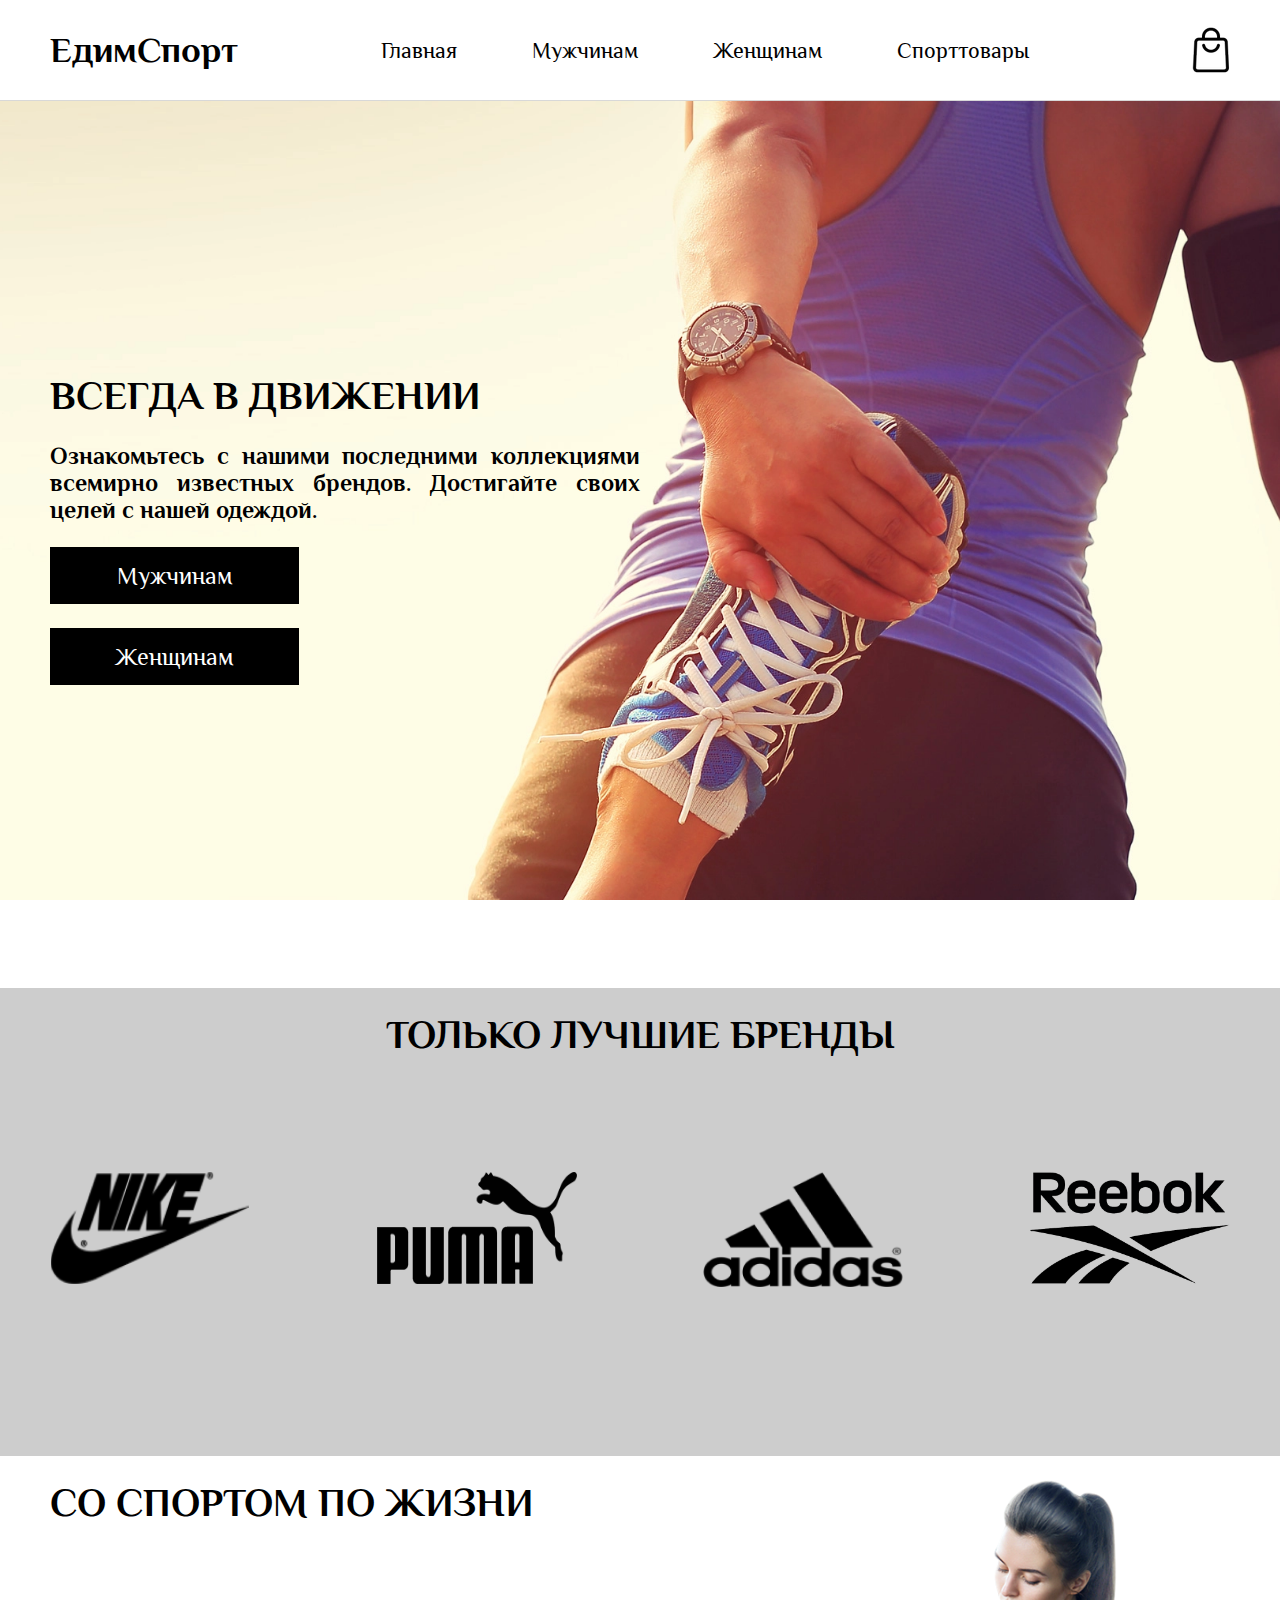
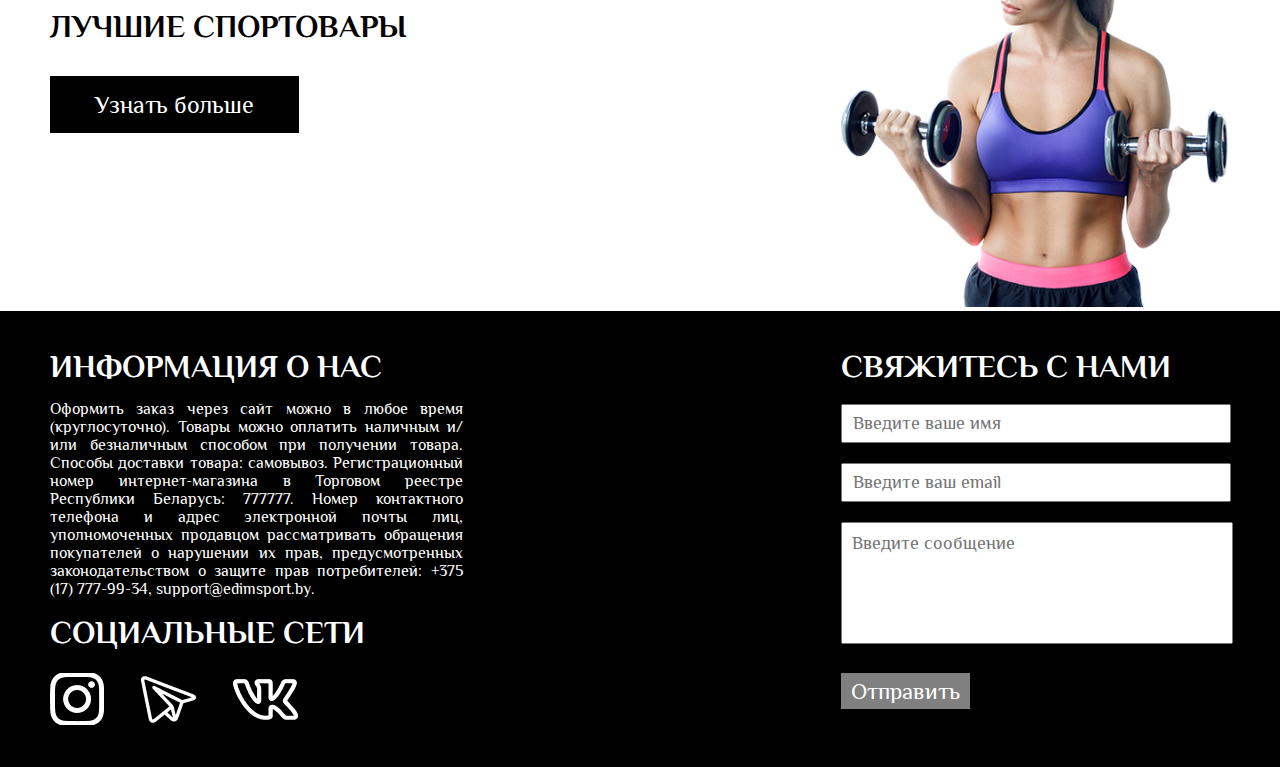
<file: index.html>
<!doctype html>
<html lang="en">
<head>
    <meta charset="UTF-8">
    <meta name="viewport"
          content="width=device-width, user-scalable=no, initial-scale=1.0, maximum-scale=1.0, minimum-scale=1.0">
    <meta http-equiv="X-UA-Compatible" content="ie=edge">
    <link rel="preconnect" href="https://fonts.googleapis.com">
    <link rel="preconnect" href="https://fonts.gstatic.com" crossorigin>
    <link href="https://fonts.googleapis.com/css2?family=Philosopher&display=swap" rel="stylesheet">
    <link rel="stylesheet" href="styles/style.css">
    <title>ЕдимСпорт</title>
</head>
<body>
    <header>
        <div class="header-wrapper">
            <h1><a class="title" href="index.html">ЕдимСпорт</a></h1>
            <nav class="menu">
                <a class="menu-a" href="index.html">Главная</a>
                <a class="menu-a" href="catalog.html" onclick="localStorage.setItem('typePage','Мужчинам');">Мужчинам</a>
                <a class="menu-a" href="catalog.html" onclick="localStorage.setItem('typePage','Женщинам');">Женщинам</a>
                <a class="menu-a" href="catalog.html" onclick="localStorage.setItem('typePage','Спорттовары');">Спорттовары</a>
            </nav>

            <div class="menu-block">
                <div class="burger-menu">
                    <input id="menu-toggle" type="checkbox" />
                    <label class="menu-btn" for="menu-toggle">
                        <span></span>
                    </label>
                    <ul class="menubox">
                        <li><a class="menu-item" href="index.html">Главная</a></li>
                        <li><a class="menu-item" href="catalog.html" onclick="localStorage.setItem('typePage','Мужчинам');">Мужчинам</a></li>
                        <li><a class="menu-item" href="catalog.html" onclick="localStorage.setItem('typePage','Женщинам');">Женщинам</a></li>
                        <li><a class="menu-item" href="catalog.html" onclick="localStorage.setItem('typePage','Спорттовары');">Спорттовары</a></li>
                        <li><a class="menu-item" href="#">Корзина</a></li>
                    </ul>
                </div>
                <img class="img-basket" src="assets/icons/basket.png">
            </div>
        </div>
    </header>
    <main>
        <section class="section-one">
            <div class="content-wrapper">
                <div class="text-wrapper">
                    <h2>ВСЕГДА В ДВИЖЕНИИ</h2>
                    <p>Ознакомьтесь с нашими последними коллекциями всемирно известных брендов.
                        Достигайте своих целей с нашей одеждой.</p>
                    <a class="btn-home" href="catalog.html" onclick="localStorage.setItem('typePage','Мужчинам');">Мужчинам</a>
                    <a class="btn-home" href="catalog.html" onclick="localStorage.setItem('typePage','Женщинам');">Женщинам</a>
                </div>
            </div>
        </section>
        <section class="section-two">
            <div class="content-wrapper">
                <h2>ТОЛЬКО ЛУЧШИЕ БРЕНДЫ</h2>
                <div class="brand-wrapper">
                    <img src="assets/images/nike.png" width="200px" height="112px">
                    <img src="assets/images/puma.png" width="200px" height="112px">
                    <img src="assets/images/adidas.png" width="200px" height="115px">
                    <img src="assets/images/reebok.png" width="200px" height="112px">
                </div>
            </div>
        </section>
        <section>
            <div class="content-wrapper">
                <div class="section-three-wrapper">
                    <div class="text-block">
                        <h2>СО СПОРТОМ ПО ЖИЗНИ</h2>
                        <p>ЛУЧШИЕ СПОРТОВАРЫ</p>
                        <a class="btn-home" href="catalog.html" onclick="localStorage.setItem('typePage','Спорттовары');">Узнать больше</a>
                    </div>
                    <div class="img-block">
                        <img class="img-sport" src="assets/images/sport-women.png">
                    </div>
                </div>
            </div>
        </section>
    </main>
    <footer class="footer">
        <div class="content-wrapper">
            <div class="footer-wrapper">
                <div class="about-us">
                    <h3>ИНФОРМАЦИЯ О НАС</h3>
                    <p>Оформить заказ через сайт можно в любое время (круглосуточно). Товары можно оплатить наличным и/или безналичным способом при получении товара. Способы доставки товара: самовывоз.
                        Регистрационный номер интернет-магазина в Торговом реестре Республики Беларусь: 777777. Номер контактного телефона и адрес электронной почты лиц, уполномоченных продавцом рассматривать обращения покупателей о нарушении их прав, предусмотренных законодательством о защите прав потребителей: +375 (17) 777-99-34, support@edimsport.by.
                    </p>
                    <h3>СОЦИАЛЬНЫЕ СЕТИ</h3>
                    <div class="social-images">
                        <a href=""><img src="assets/icons/instagram.png" width="54" height="52" alt="instagram"></a>
                        <a href=""><img src="assets/icons/telegram.png" width="55" height="55" alt="telegram"></a>
                        <a href=""><img src="assets/icons/vk.png" width="65" height="65" alt="vk"></a>
                    </div>
                </div>
                <div class="feedback">
                    <h3>СВЯЖИТЕCЬ С НАМИ</h3>
                    <form>
                        <input name="name" type="text" placeholder="Введите ваше имя">
                        <input name="email" placeholder="Введите ваш email">
                        <textarea name="message" placeholder="Введите сообщение"></textarea>
                        <button type="submit">Отправить</button>
                    </form>
                </div>
            </div>
        </div>
    </footer>
</body>
</html>
</file>
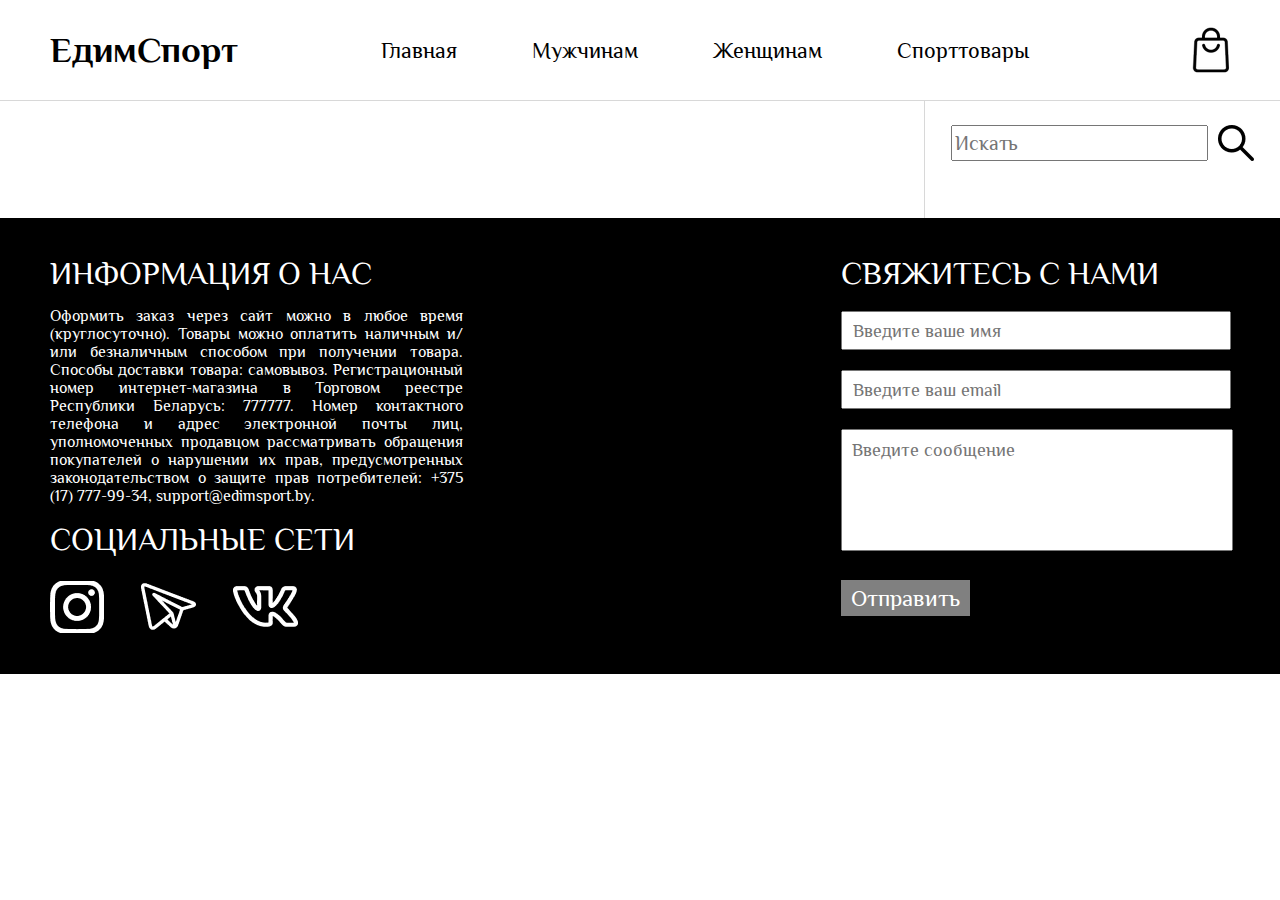
<file: catalog.html>
<!doctype html>
<html lang="en">
<head>
    <meta charset="UTF-8">
    <meta name="viewport"
          content="width=device-width, user-scalable=no, initial-scale=1.0, maximum-scale=1.0, minimum-scale=1.0">
    <meta http-equiv="X-UA-Compatible" content="ie=edge">
    <link rel="preconnect" href="https://fonts.googleapis.com">
    <link rel="preconnect" href="https://fonts.gstatic.com" crossorigin>
    <link href="https://fonts.googleapis.com/css2?family=Philosopher&display=swap" rel="stylesheet">
    <link rel="stylesheet" href="styles/style.css">
    <link rel="stylesheet" href="styles/catalog.css">
    <title>Catalog</title>
</head>
<body>
    <header>
        <div class="header-wrapper">
            <h1><a class="title" href="index.html">ЕдимСпорт</a></h1>
            <nav class="menu">
                <a class="menu-a" href="index.html">Главная</a>
                <a class="menu-a" href="catalog.html" onclick="localStorage.setItem('typePage','Мужчинам');">Мужчинам</a>
                <a class="menu-a" href="catalog.html" onclick="localStorage.setItem('typePage','Женщинам');">Женщинам</a>
                <a class="menu-a" href="catalog.html" onclick="localStorage.setItem('typePage','Спорттовары');">Спорттовары</a>
            </nav>

            <div class="menu-block">
                <div class="burger-menu">
                    <input id="menu-toggle" type="checkbox" />
                    <label class="menu-btn" for="menu-toggle">
                        <span></span>
                    </label>
                    <ul class="menubox">
                        <li><a class="menu-item" href="index.html">Главная</a></li>
                        <li><a class="menu-item" href="catalog.html" onclick="localStorage.setItem('typePage','Мужчинам');">Мужчинам</a></li>
                        <li><a class="menu-item" href="catalog.html" onclick="localStorage.setItem('typePage','Женщинам');">Женщинам</a></li>
                        <li><a class="menu-item" href="catalog.html" onclick="localStorage.setItem('typePage','Спорттовары');">Спорттовары</a></li>
                        <li><a class="menu-item" href="#">Корзина</a></li>
                    </ul>
                </div>
                <img class="img-basket" src="assets/icons/basket.png">
            </div>
        </div>
    </header>
    <main>
        <div class="catalog-wrapper">
            <section class="products">
            </section>
            <section class="categories">
                <div class="search-wrapper">
                    <input class="search-field" name="search" type="text" placeholder="Искать">
                    <img class="img-search" src="assets/icons/search.png">
                </div>
                <div class="categories-wrapper">

                </div>
            </section>
        </div>
    </main>
    <footer class="footer">
        <div class="content-wrapper">
            <div class="footer-wrapper">
                <div class="about-us">
                    <h3>ИНФОРМАЦИЯ О НАС</h3>
                    <p>Оформить заказ через сайт можно в любое время (круглосуточно). Товары можно оплатить наличным и/или безналичным способом при получении товара. Способы доставки товара: самовывоз.
                        Регистрационный номер интернет-магазина в Торговом реестре Республики Беларусь: 777777. Номер контактного телефона и адрес электронной почты лиц, уполномоченных продавцом рассматривать обращения покупателей о нарушении их прав, предусмотренных законодательством о защите прав потребителей: +375 (17) 777-99-34, support@edimsport.by.
                    </p>
                    <h3>СОЦИАЛЬНЫЕ СЕТИ</h3>
                    <div class="social-images">
                        <a href=""><img src="assets/icons/instagram.png" width="54" height="52" alt="instagram"></a>
                        <a href=""><img src="assets/icons/telegram.png" width="55" height="55" alt="telegram"></a>
                        <a href=""><img src="assets/icons/vk.png" width="65" height="65" alt="vk"></a>
                    </div>
                </div>
                <div class="feedback">
                    <h3>СВЯЖИТЕCЬ С НАМИ</h3>
                    <form>
                        <input name="name" type="text" placeholder="Введите ваше имя">
                        <input name="email" placeholder="Введите ваш email">
                        <textarea name="message" placeholder="Введите сообщение"></textarea>
                        <button type="submit">Отправить</button>
                    </form>
                </div>
            </div>
        </div>
    </footer>
    <script src="js/data.js"></script>
    <script src="js/catalog.js"></script>
</body>
</html>
</file>
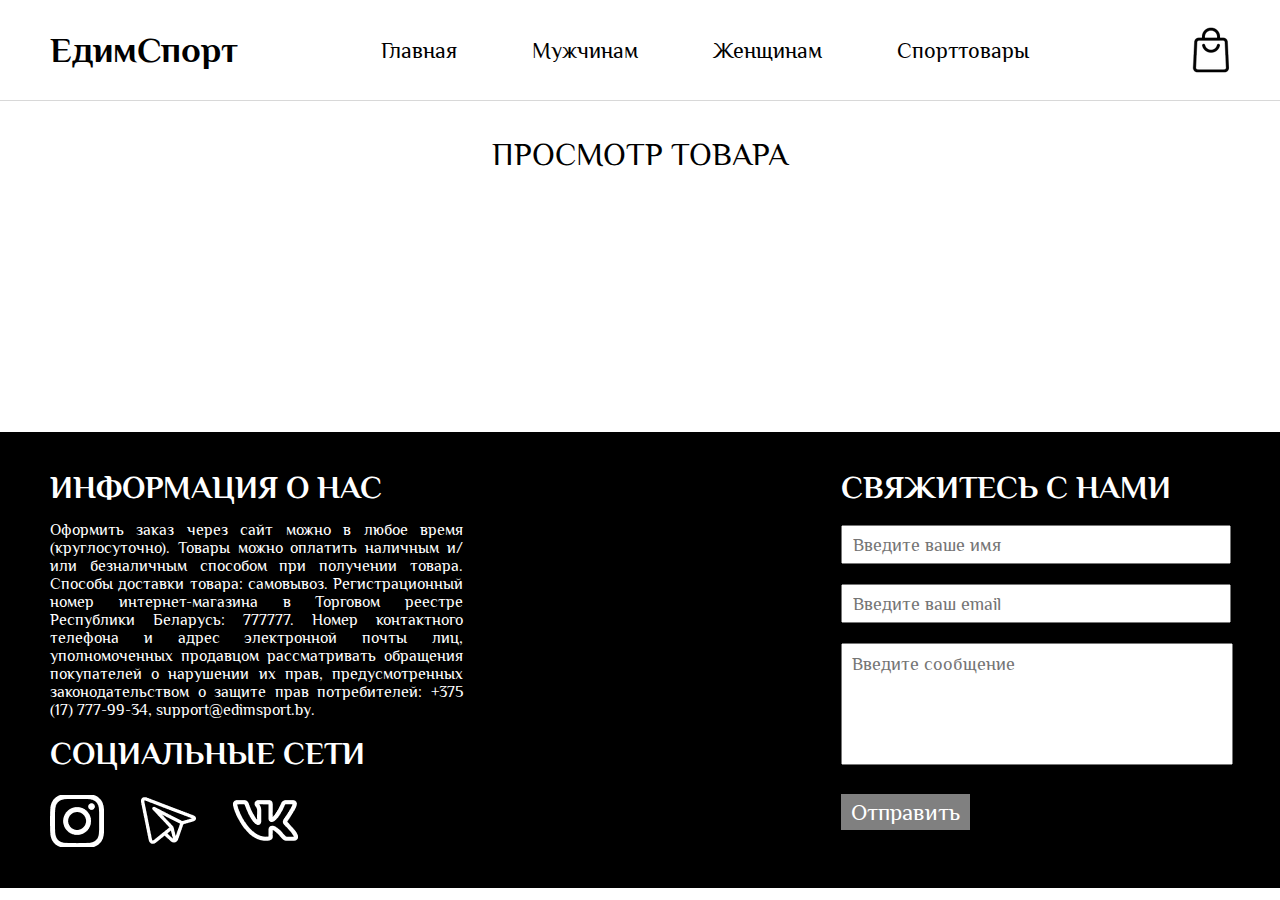
<file: view.html>
<!doctype html>
<html lang="en">
<head>
    <meta charset="UTF-8">
    <meta name="viewport"
          content="width=device-width, user-scalable=no, initial-scale=1.0, maximum-scale=1.0, minimum-scale=1.0">
    <meta http-equiv="X-UA-Compatible" content="ie=edge">
    <link rel="preconnect" href="https://fonts.googleapis.com">
    <link rel="preconnect" href="https://fonts.gstatic.com" crossorigin>
    <link href="https://fonts.googleapis.com/css2?family=Philosopher&display=swap" rel="stylesheet">
    <link rel="stylesheet" href="styles/style.css">
    <link rel="stylesheet" href="styles/view.css">
    <title>Просмотр</title>
</head>
<body>
    <header>
        <div class="header-wrapper">
            <h1><a class="title" href="index.html">ЕдимСпорт</a></h1>
            <nav class="menu">
                <a class="menu-a" href="index.html">Главная</a>
                <a class="menu-a" href="catalog.html" onclick="localStorage.setItem('typePage','Мужчинам');">Мужчинам</a>
                <a class="menu-a" href="catalog.html" onclick="localStorage.setItem('typePage','Женщинам');">Женщинам</a>
                <a class="menu-a" href="catalog.html" onclick="localStorage.setItem('typePage','Спорттовары');">Спорттовары</a>
            </nav>

            <div class="menu-block">
                <div class="burger-menu">
                    <input id="menu-toggle" type="checkbox" />
                    <label class="menu-btn" for="menu-toggle">
                        <span></span>
                    </label>
                    <ul class="menubox">
                        <li><a class="menu-item" href="index.html">Главная</a></li>
                        <li><a class="menu-item" href="catalog.html" onclick="localStorage.setItem('typePage','Мужчинам');">Мужчинам</a></li>
                        <li><a class="menu-item" href="catalog.html" onclick="localStorage.setItem('typePage','Женщинам');">Женщинам</a></li>
                        <li><a class="menu-item" href="catalog.html" onclick="localStorage.setItem('typePage','Спорттовары');">Спорттовары</a></li>
                        <li><a class="menu-item" href="#">Корзина</a></li>
                    </ul>
                </div>
                <img class="img-basket" src="assets/icons/basket.png">
            </div>
        </div>
    </header>
    <main>
        <h4 class="title-view">ПРОСМОТР ТОВАРА</h4>
        <div class="view-wrapper"></div>
    </main>
    <footer class="footer">
        <div class="content-wrapper">
            <div class="footer-wrapper">
                <div class="about-us">
                    <h3>ИНФОРМАЦИЯ О НАС</h3>
                    <p>Оформить заказ через сайт можно в любое время (круглосуточно). Товары можно оплатить наличным и/или безналичным способом при получении товара. Способы доставки товара: самовывоз.
                        Регистрационный номер интернет-магазина в Торговом реестре Республики Беларусь: 777777. Номер контактного телефона и адрес электронной почты лиц, уполномоченных продавцом рассматривать обращения покупателей о нарушении их прав, предусмотренных законодательством о защите прав потребителей: +375 (17) 777-99-34, support@edimsport.by.
                    </p>
                    <h3>СОЦИАЛЬНЫЕ СЕТИ</h3>
                    <div class="social-images">
                        <a href=""><img src="assets/icons/instagram.png" width="54" height="52" alt="instagram"></a>
                        <a href=""><img src="assets/icons/telegram.png" width="55" height="55" alt="telegram"></a>
                        <a href=""><img src="assets/icons/vk.png" width="65" height="65" alt="vk"></a>
                    </div>
                </div>
                <div class="feedback">
                    <h3>СВЯЖИТЕCЬ С НАМИ</h3>
                    <form>
                        <input name="name" type="text" placeholder="Введите ваше имя">
                        <input name="email" placeholder="Введите ваш email">
                        <textarea name="message" placeholder="Введите сообщение"></textarea>
                        <button type="submit">Отправить</button>
                    </form>
                </div>
            </div>
        </div>
    </footer>
    <script src="js/data.js"></script>
    <script src="js/view.js"></script>
</body>
</html>
</file>
<file: styles/style.css>
* {
    font-family: "Philosopher", sans-serif;
}

body, h2, h3{
    margin: 0;
}

h2{
    font-size: 40px;
}
/*-----MENU-----*/
.menu-block{
    display: flex;
}
.menu-btn{
    visibility: hidden;
    display: flex;
    align-items: center;
    position: absolute;
    top: 0;
    right: 0;
    width: 26px;
    height: 26px;
    cursor: pointer;
    z-index: 1;
}

.menu-btn > span,
.menu-btn > span::before,
.menu-btn > span::after {
    display: block;
    position: absolute;
    width: 100%;
    height: 2px;
    background-color: #616161;
    transition-duration: .25s;
}
.menu-btn > span::before {
    content: '';
    top: -8px;
}
.menu-btn > span::after {
    content: '';
    top: 8px;
}
.menubox{
    display: block;
    position: absolute;
    visibility: hidden;
    top: 0;
    left: -100%;
    width: 100%;
    height: auto;
    text-align: center;
    margin: 0;
    padding: 80px 0;
    list-style: none;
    background-color: #ECEFF1;
    box-shadow: 1px 0px 6px rgba(0, 0, 0, .2);
    transition-duration: .25s;
}
.menu-item {
    display: block;
    padding: 12px 24px;
    color: #333;
    font-family: 'Roboto', sans-serif;
    font-size: 20px;
    font-weight: 600;
    text-decoration: none;
    transition-duration: .25s;
}
.menu-item:hover {
    background-color: #CFD8DC;
}
#menu-toggle{
    opacity: 0;
}
#menu-toggle:checked ~ .menu-btn > span{
    transform: rotate(45deg);
}
#menu-toggle:checked ~ .menu-btn > span::before{
    top: 0;
    transform: rotate(0);
}
#menu-toggle:checked ~ .menu-btn > span::after{
    top: 0;
    transform: rotate(90deg);
}
#menu-toggle:checked ~ .menubox{
    visibility: visible;
    left: 0;
}
.menu-btn{
    display: flex;
    align-items: center;
    position: absolute;
    top: 41px;
    right: 17px;
    width: 40px;
    height: 26px;
    cursor: pointer;
    z-index: 1;
}

.menu-btn > span,
.menu-btn > span::before,
.menu-btn > span::after {
    display: block;
    position: absolute;
    width: 100%;
    height: 1px;
    background-color: #616161;
    transition-duration: .25s;
}
.menu-btn > span::before {
    content: '';
    top: -8px;
}
.menu-btn > span::after {
    content: '';
    top: 8px;
}

.menubox{
    display: block;
    position: absolute;
    visibility: hidden;
    top: 0;
    left: -100%;
    width: 100%;
    height: auto;
    text-align: center;
    margin: 0;
    padding: 80px 0;
    list-style: none;
    background-color: #ECEFF1;
    box-shadow: 1px 0px 6px rgba(0, 0, 0, .2);
    transition-duration: .25s;
}

.menu-item {
    display: block;
    padding: 12px 24px;
    color: #333;
    font-family: 'Roboto', sans-serif;
    font-size: 20px;
    font-weight: 600;
    text-decoration: none;
    transition-duration: .25s;
}
.menu-item:hover {
    background-color: #CFD8DC;
}


#menu-toggle{
    opacity: 0;
}

#menu-toggle:checked ~ .menu-btn > span{
    transform: rotate(45deg);
}
#menu-toggle:checked ~ .menu-btn > span::before{
    top: 0;
    transform: rotate(0);
}
#menu-toggle:checked ~ .menu-btn > span::after{
    top: 0;
    transform: rotate(90deg);
}
#menu-toggle:checked ~ .menubox{
    visibility: visible;
    left: 0;
}

/*-----HEADER-----*/
header{
    border-bottom: #D8D8D8 solid 1px;
}

.header-wrapper{
    height: 100px;
    margin: 0 99px;
    display: flex;
    justify-content: space-between;
    align-items: center;
}

.title{
    text-decoration: none;
    font-size: 36px;
    color: black;
}

.menu{
    width: 45%;
    display: flex;
    justify-content: space-between;
    font-size: 24px;
}

.menu-a{
    text-decoration: none;
    color: black;
}

.menu-a:hover{
    font-weight: bold;
}

/*-----SECTION-ONE-----*/
.content-wrapper{
   margin: 0 99px;
}

.btn-home{
    width: 249px;
    padding: 15px 0px;
    text-align: center;
    margin-top: 24px;
    display: block;
    font-size: 24px;
    text-decoration: none;
    color: white;
    background-color: black;
}

.btn-home:hover {
    cursor: pointer;
    background-color: #282828;
}

.section-one{
    background: url("../assets/images/sport-bg.png") no-repeat fixed center center;
    background-size: cover;
}

.text-wrapper{
    padding-top: 272px;
    padding-bottom: 303px;
}

.section-one p{
    font-weight: 700;
    font-size: 24px;
    width: 50%;
    text-align: justify;
}

/*-----SECTION-TWO-----*/

.section-two{
    background-color: #CDCDCD;
}

.section-two h2{
    padding-top: 24px;
    text-align: center;
}

.brand-wrapper{
    padding-top: 115px;
    padding-bottom: 169px;
    display: flex;
    justify-content: space-between;
}

/*-----SECTION-TWO-----*/

.section-three-wrapper{
    display: flex;
    padding-top: 24px;
}

.text-block{
    width: 67%;
}

.text-block h2{
    margin-bottom: 83px;
}

.text-block p{
    font-weight: 700;
    font-size: 32px;
}

.img-block{
    width: 33%;
}

.img-sport{
    width: 100%;
    min-width: 156px;
    height: auto;
}

/*-----FOOTER-----*/
.footer{
    color: white;
    padding-top: 37px;
    padding-bottom: 31px;
    background-color: black;
}

.footer h3{
    font-size: 32px;
}

.footer-wrapper{
    display: flex;
    justify-content: space-between;
}
.about-us{
    width: 35%;
}

.about-us p{
    text-align: justify;
}

.social-images{
    margin-top: 17px;
    width: 248px;
    display: flex;
    justify-content: space-between;
    align-items: center;
}

.feedback{
    width: 33%;
}

.feedback input{
    display: block;
    width: 94%;
    height: 35px;
    margin-top: 20px;
    font-size: 18px;
    padding: 0px 10px;
}

.feedback textarea{
    width: 95%;
    height: 100px;
    font-size: 18px;
    margin-top: 20px;
    margin-bottom: 25px;
    padding: 10px 10px;
    resize: none;
}

.feedback button {
    background-color: gray;
    color: white;
    font-size: 23px;
    padding: 5px 10px;
    border: none;
}

/*-----Media 1280-----*/

@media(max-width: 1280px) {
    .header-wrapper{
        margin: 0 50px;
    }
    .menu {
        width: 55%;
        font-size: 22px;
    }

    .content-wrapper{
        margin: 0 50px;
    }
}

/*-----Media 900-----*/

@media(max-width: 900px) {
    h2{
        font-size: 32px;
    }
    .img-basket{
        width: 25px;
    }
    .title{
        font-size: 26px;
    }
    .menu {
        font-size: 16px;
    }
    .section-one p {
        font-size: 18px;
    }
    .btn-home{
        width: 180px;
        padding: 10px 0px;
        font-size: 18px;
    }
    .brand-wrapper img{
        width: 120px;
        height: 80px;
    }
    .text-block h2 {
        margin-bottom: 50px;
    }
    .text-block p {
        font-size: 24px;
    }
    .about-us {
        width: 45%;
    }
    .feedback{
        width: 45%;
    }
    .footer h3 {
        font-size: 24px;
    }
    .feedback button {
        font-size: 18px;
    }
}

/*-----Media 700-----*/

@media(max-width: 700px) {
    h2{
        font-size: 20px;
    }
    .menu{
        font-size: 0px;
        visibility: hidden;
    }
    .img-basket{
        visibility: hidden;
    }
    .menu-btn{
        visibility: visible;
    }
    .header-wrapper{
        margin: 0 27px;
    }
    .content-wrapper{
        margin: 0 27px;
    }
    .text-wrapper {
        padding-top: 109px;
        padding-bottom: 322px;
    }
    .section-one p {
        font-size: 16px;
    }
    .btn-home {
        width: 145px;
        padding: 5px 0px;
        font-size: 16px;
    }
    .brand-wrapper {
        padding-top: 57px;
        padding-bottom: 91px;
        flex-direction: column;
        align-items: center;
    }
    .brand-wrapper img{
        width: 160px;
        margin-bottom: 20px;
    }
    .text-block {
        width: 56%;
    }
    .text-block p {
        font-size: 16px;
    }
    .footer-wrapper{
        display: block;
    }
    .footer h3 {
        font-size: 20px;
    }
    .about-us{
        width: 100%;
    }
    .feedback{
        margin-top: 13px;
        width: 100%;
    }
}
</file>
<file: styles/catalog.css>
h3{
    font-weight: 400;
}
.catalog-wrapper{
    display: flex;
}
.products{
    width: 70%;
    margin-top: 80px;
    margin-left: 94px;
}

.name-products{
    font-size: 28px;
    display: flex;
    align-items: center;
}

.name-products h3{
    font-size: 28px;
}

.sort-wrapper{
    display: flex;
    justify-content: flex-end;
    border-top: #D8D8D8 1px solid;
    margin-bottom: 20px;
    margin-right: 64px;
}

.sort-select{
    font-size: 16px;
    text-align: center;
    width: 190px;
    margin-top: -1px;
    height: 43px;
    border-color: #D8D8D8;
}
/*-----CATEGORIES-----*/
.categories{
    border-left: #D8D8D8 1px solid;
    width: 30%;
}
.search-wrapper{
    margin-top: 24px;
    margin-bottom: 57px;
    display: flex;
    justify-content: center;
    align-items: center;
}
.categories input{
    width: 70%;
    height: 30px;
    font-size: 20px;
    margin-right: 10px;
}

.categories-wrapper{
    display: flex;
    flex-direction: column;
}

.categories-wrapper h3{
    font-size: 28px;
    margin-bottom: 29px;
    text-align: center;
}

.btn-catg{
    margin: 0;
    padding: 0;
    height: 35px;
    font-size: 24px;
    text-align: center;
    background-color: white;
    border: none;
}

.categories-wrapper button:hover{
    background-color: #f1f1f1;
}

.focus-btn{
    background-color: #D8D8D8;
}

.cards-wrapper{
    display: flex;
    justify-content: flex-start;
    flex-wrap: wrap;
}

.card {
    width: 293px;
    margin-right: 25px;
    margin-bottom: 32px;
    border: #D8D8D8 solid 1px;
}
.card img{
    width: 100%;
}

.card-name {
    height: 50px;
    margin: 0;
    display: flex;
    align-items: center;
    justify-content: center;
    word-wrap: break-word;
    font-size: 18px;
    text-align: center;
}

.card-price {
    font-size: 18px;
    text-align: center;
    margin-top: 10px;
    margin-bottom: 7px;
}

.card-view {
    display: block;
    padding: 7px 0;
    width: 100%;
    font-size: 18px;
    text-align: center;
    color: white;
    text-decoration: none;
    background-color: black;
}

.card-view:hover {
    cursor: pointer;
    background-color: #282828;
}

.products-not-found{
    text-align: center;
    width: 100%;
}

@media(min-width: 1600px) {
    .cards-wrapper {
        justify-content: center;
    }
}

@media(max-width: 1030px) {
    .card{
        width: 250px;
    }
}
@media(max-width: 900px) {
    .products {
        margin-left: 32px;
        margin-right: 32px;
    }
    .card{
        width: 200px;
    }
    .name-products {
        font-size: 20px;
    }
    .name-products h3{
        font-size: 20px;
    }
    .sort-select {
        font-size: 14px;
        width: 167px;
        height: 35px;
    }
    .categories-wrapper h3{
        font-size: 24px;
    }
    .btn-catg{
        font-size: 20px;
    }
}

@media(max-width: 700px) {
    .cards-wrapper {
        justify-content: center;
    }
    .sort-wrapper{
        width: 100%;
    }
    .products{
        width: auto;
    }
    .card{
        width: 146px;
        margin-right: 15px;
    }
    .catalog-wrapper {
        flex-direction: column-reverse;
    }
    .card-name {
        font-size: 12px;
    }
    .card-price {
        font-size: 14px;
    }
    .card-view {
        font-size: 14px;
    }
    .categories {
        border: none;
        width: 100%;
    }
}
</file>
<file: styles/view.css>
.title-view{
    text-align: center;
    margin-top: 35px;
    margin-bottom: 40px;
    font-weight: 400;
    font-size: 32px;
}

.img-product{
    min-width: 240px;
    width: 100%;
}

.description-wrapper{
    margin-left: 120px;
}

.view-wrapper{
    display: flex;
    justify-content: center;
    margin-bottom: 220px;
    margin-right: 94px;
    margin-left: 94px;
}

.name{
    font-size: 32px;
}

.price{
    font-size: 32px;
    color: #FF5F04;
    margin-bottom: 37px;
}

.description{
    width: 400px;
    text-align: justify;
    font-size: 18px;
    margin-bottom: 35px;
}
.img-wrapper{
    width: 370px;
}
.btn-wrapper{
    display: flex;
    justify-content: center;
}

.colors-wrapper{
    display: flex;
    align-items: center;
    margin: 35px 0;
    font-size: 18px;
}

.btn-color{
    margin-left: 20px;
    width: 25px;
    height: 25px;
}

.focus-color{
    width: 20px;
    height: 20px;
}

.size-wrapper{
    font-size: 18px;
}

.btn-size{
    margin-left: 13px;
    background-color: white;
}

.focus-size{
    background-color: #bebebe;
}

.add-btn{
    display: block;
    width: 240px;
    text-align: center;
    font-size: 20px;
    background-color: black;
    color: white;
    padding: 10px 40px;
    margin-top: 35px;
}

.add-btn:hover{
    cursor: pointer;
    background-color: #282828;
}
.tel{
    display: block;
    text-decoration: none;
    color: black;
    font-size: 16px;
    margin-top: 20px;
}
.tel:hover{
    text-decoration: underline;
    font-weight: bold;
}
@media(max-width: 900px) {
    .description{
        width: 240px;
    }
    .title-view {
        font-size: 20px;
    }
    .name {
        font-size: 20px;
    }
    .price{
        font-size: 20px;
    }
    .add-btn {
        display: block;
        width: 240px;
        text-align: center;
        font-size: 16px;
        background-color: black;
        color: white;
        padding: 7px 0;
        margin-top: 35px;
    }
}

@media(max-width: 700px) {
    .description{
        width: 100%;
    }
    .view-wrapper {
        margin-right: 42px;
        margin-left: 42px;
        margin-bottom: 146px;
        flex-direction: column;
    }
    .img-wrapper {
        margin: 0 auto;
    }
    .description-wrapper {
        margin-left: 0px;
        margin-top: 25px;
    }
    .img-wrapper {
        width: 240px;
    }
    .tel{
        font-size: 12px;
    }
}
</file>
